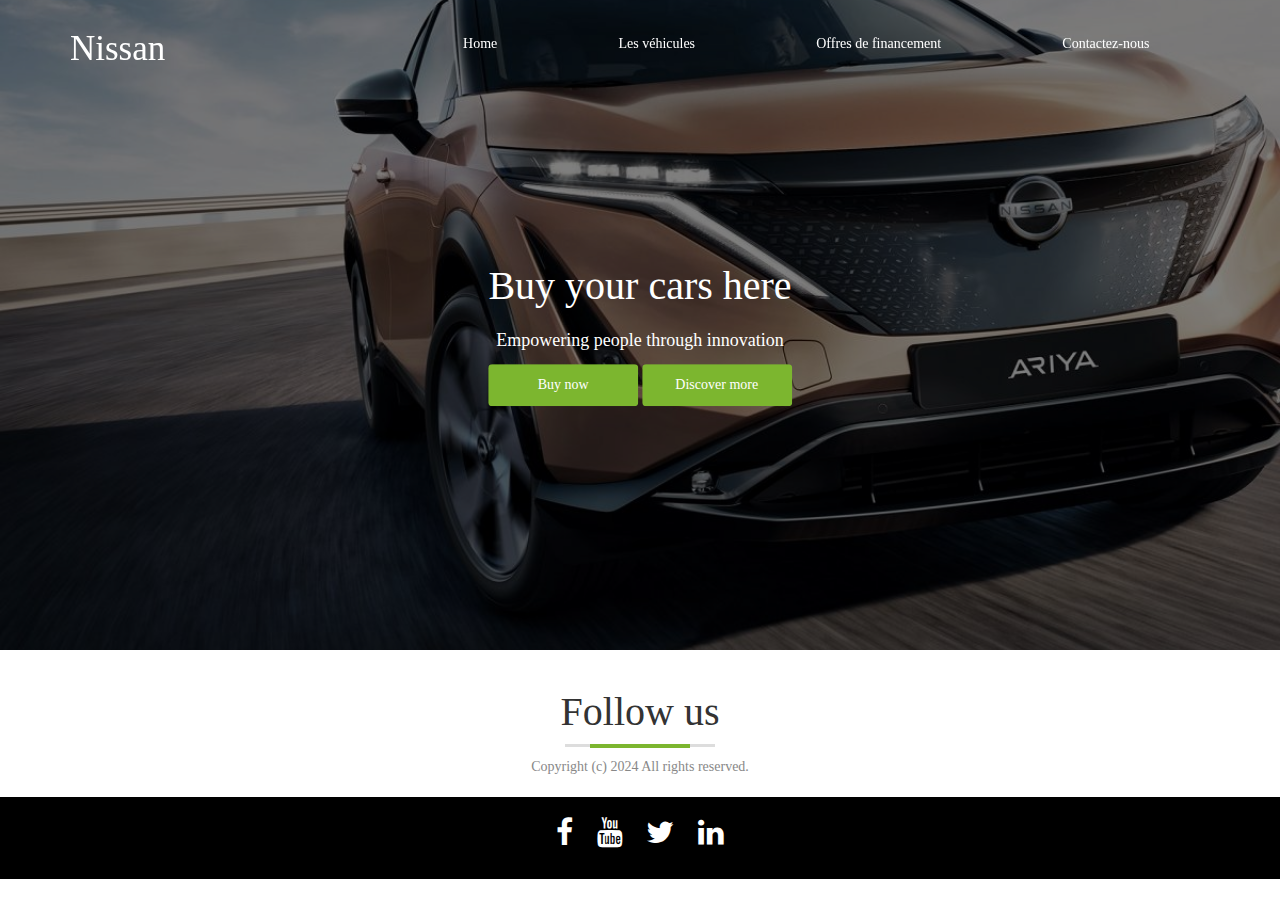
<file: template/index.html>
<!doctype html> 
<html lang="fr"> 
<head> 
     <meta charset="utf-8"> 
     <title>Concessionnaire</title> 
     <link rel="stylesheet" href="css/vendors/bootstrap.min.css">
     <link rel="stylesheet" href="css/vendors/font-awesome.min.css">
     <link rel="stylesheet" href="css/style.css">
  
</head> 
<body> 
  
    
    <!--Header-->
    <header> 
          <div class="container">
            <div class="row">

              
              <!--Logo-->
              <div class="col-md-3 col-xs-12">
                <div class="logo">
                  <h2>Nissan</h2>
                </div>
              </div>

              <!--Nav-->
              <nav class="col-md-9 col-xs-12">
                <ul class="nav-list">
                   <li class="list"><a href="#">Home</a></li>
                   <li class="list"><a href="Vehicules.html">Les véhicules</a></li>
                   <li class="list"><a href="#">Offres de financement</a></li>
                   <li class="list"><a href="Contact.html">Contactez-nous</a></li>


              </nav>


            </div>
          </div>
    </header>

    <main>
      
      <section class="sections home text-center">
         
        <div class="overlay">
          <div class="container">
            <div class="home-content">
              <h3 class="home-title">Buy your cars here</h3>
              <p class="Lead home-desc">Empowering people through innovation</p>
              <a href="Contact.html">
                <button class="btn button">Buy now</button>
            </a>
              <a href="Vehicules.html"> <button class="btn button">Discover more</button></a>
            </div>
          </div>

        </div>


      </section>

      <!-- About -->
      <section class="sections about">
      
        <div class="container">

         <div class="section-header text-center">
           <h2 class="section-title">Follow us</h2>
           <div class="line"> <span></span></div>
           <p>  Copyright (c) 2024 
               All rights reserved.</p>
         </div>

        </div>

      </section>

  
    </main>

    <!--Footer-->
<section class="sections footer">
  <div class="container">
      <div class="row">
          <div class="col-md-12">
              <ul class="social-icons">
                  <li><a href="https://www.facebook.com/" class="fa fa-facebook"></a></li>
                  <li><a href="https://www.youtube.com/" class="fa fa-youtube"></a></li>
                  <li><a href="https://twitter.com/?lang=en" class="fa fa-twitter"></a></li>
                  <li><a href="https://www.linkedin.com/" class="fa fa-linkedin"></a></li>
              </ul>
          </div>
      </div>
  </div>
</section>


    

    <script src="js/vendors/jquery-3.3.1.min.js"></script>
    <script src="js/vendors/bootstrap.js"></script>
    <script src="js/main.js"></script>
</body> 
</html>
</file>
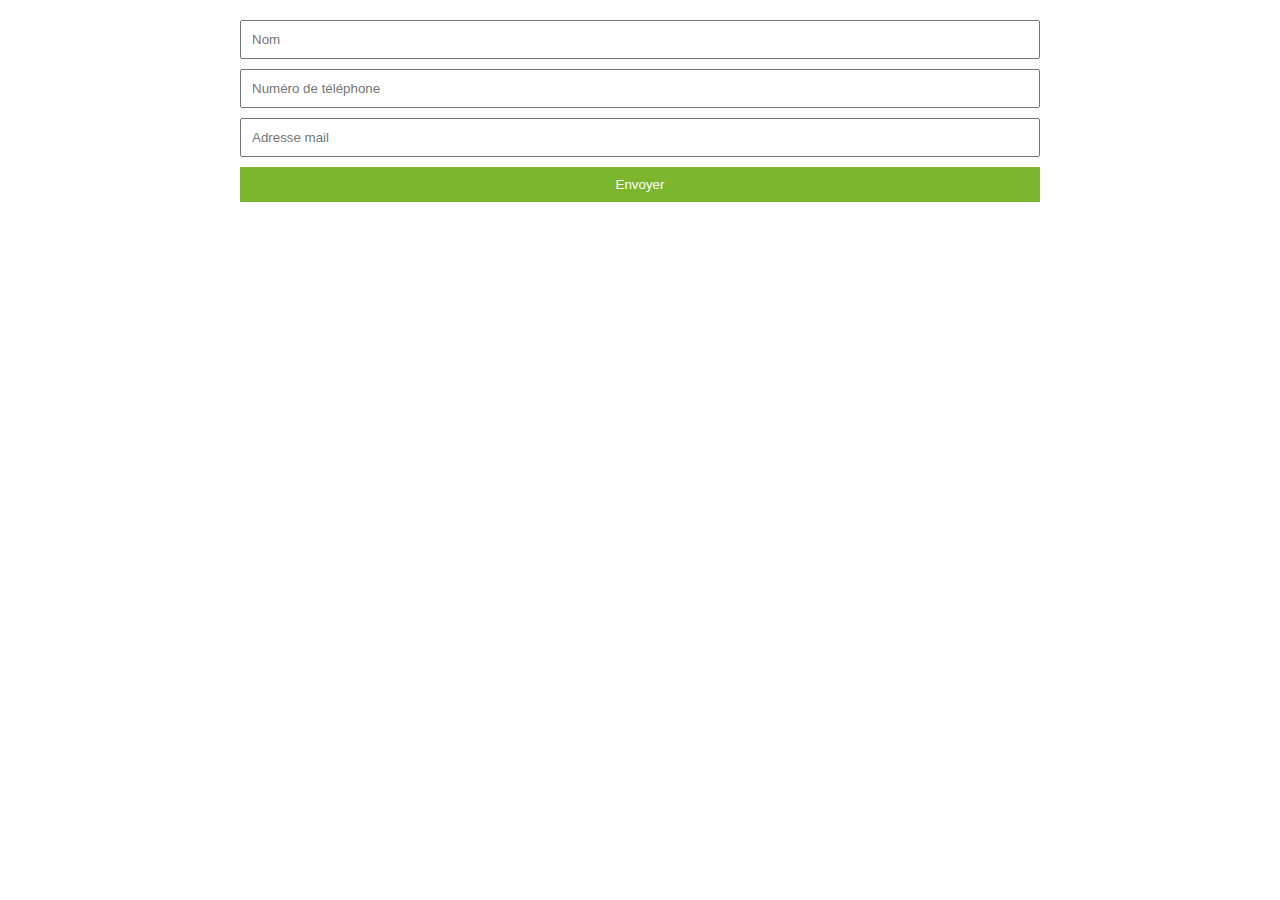
<file: template/Contact.html>
<!DOCTYPE html>
<html lang="fr">
<head>
    <meta charset="UTF-8">
    <title>Contactez-nous</title>
    <style>
        /* Votre CSS ici. Assurez-vous qu'il est en concordance avec votre fichier CSS existant. */
        body {
            font-family: lucida sans;
            width: 100%;
            height: 100%;
            margin: 0;
            padding: 0;
        }
        .contact-form {
            width: 100%;
            max-width: 800px;
            margin: 0 auto;
            padding: 20px;
        }
        .contact-form input, .contact-form button {
            width: 100%;
            padding: 10px;
            margin-bottom: 10px;
            box-sizing: border-box;
        }
        .contact-form button {
            background-color: #7cb62f; /* Couleur du bouton */
            color: white; /* Couleur du texte du bouton */
            border: none;
            cursor: pointer;
        }
        .contact-form button:hover {
            background-color: #6daa2c; /* Couleur du bouton lors du survol */
        }
    </style>
</head>
<body>
    <div class="contact-form">
        <form action="/submit_contact" method="post">
            <input type="text" name="name" placeholder="Nom" required>
            <input type="tel" name="phone" placeholder="Numéro de téléphone" required>
            <input type="email" name="email" placeholder="Adresse mail" required>
            <button type="submit">Envoyer</button>
        </form>
    </div>
</body>
</html>
</file>
<file: template/css/style.css>
/*
 *   Copyright (c) 2024 
 *   All rights reserved.
 */
/*General Styles*/

body{
	font-family: lucida sans;
	width: 100%;
    height: 100%;
    margin: 0;
    padding: 0;
}
.sections{
	padding: 20px 0;
}
.overlay{
	position: absolute;
	top: 0;
	bottom: 0;
	left: 0;
	right: 0;
	background: rgba(0, 0, 0, 0.5);
}

/*Header*/
header{
	height: auto;
	padding: 10px 0;
	position: fixed;
	width: 100%;
	z-index: 999;
}


header .logo h2{
	font-size: 35px;
	color: #ffff;
}

header nav .nav-list{
	list-style: none;
	display: flex;
	justify-content: space-around;
	margin-bottom: 0;
}

header nav .nav-list .list a {
	display: block;
	padding: 15px 0;
	margin: 9px 0;
	text-decoration: none;
	transition: all 0.2s ease-in-out;
	color: #ffff;
}

.sticky{
	background: #000;
	color: #fff;
}

header nav .nav-list .list a:hover{
	color: #7cb62f;

}
@media (max-width: 575px){

	header nav .nav-list{
		display: block;
		text-align: center;
		padding: 0;
	}

	header .logo{
		text-align: center;
	}

}

/*Home section*/

.home{
	height: 650px;
	background-image: url('../images/home/cover.jpg');
	background-size: cover;
	background-position: center;
	position: relative;
	
}

.home .home-content{
	position: absolute;
	top: 50%;
	left: 50%;
	transform: translate(-50% , -50%);
}

.home .home-title{
	color: #ffff;
	font-size: 40px;
	margin-bottom: 20px;
}

.home .home-desc{
	color: #ffff;
	font-size: 18px;
}

.home .button{
	background-color:#7cb62f;
	color: #ffff;
	width: 150px;
	text-align: center;
	padding: 10px 0;
}

@media (max-width: 575px){
	.home .home-title{
		font-size: 22px;
	}

	.home .button{
		margin-bottom: 2px;
	}
}

/* About-us */

.section-title{
	font-size: 40px;
}

.line{
	width: 150px;
	background: #ddd;
	height: 3px;
	margin: auto;

}

.line span{
	display: block;
    width: 100px;
	height: 4px;
	background-color: #7cb62f;
	margin: auto;
	position: relative;
	bottom: 0.5;
}

.section-header p{
	width: 500px;
	color: #888;
	margin: auto;
	margin-top: 10px;
}

/*Footer*/


/*Footer*/
.sections.footer {
    background-color: #000; /* Change this to the desired background color */
    color: #fff; /* Change this to the desired text color */
    padding: 20px 0;
}


.social-icons {
    list-style: none;
    padding: 0;
    text-align: center;
}

.social-icons li {
    display: inline-block;
    margin: 0 10px;
}

.social-icons li a {
    color: #ffffff;
    font-size: 30px;
    display: block;
    transition: color 0.2s ease-in-out;
}


.fa-facebook:hover {
    color: #4267B2; 
}

.fa-youtube:hover {
    color: #FF0000; 
}

.fa-twitter:hover {
    color: #1DA1F2; 
}

.fa-linkedin:hover {
    color: #0077B5; 
}
</file>
